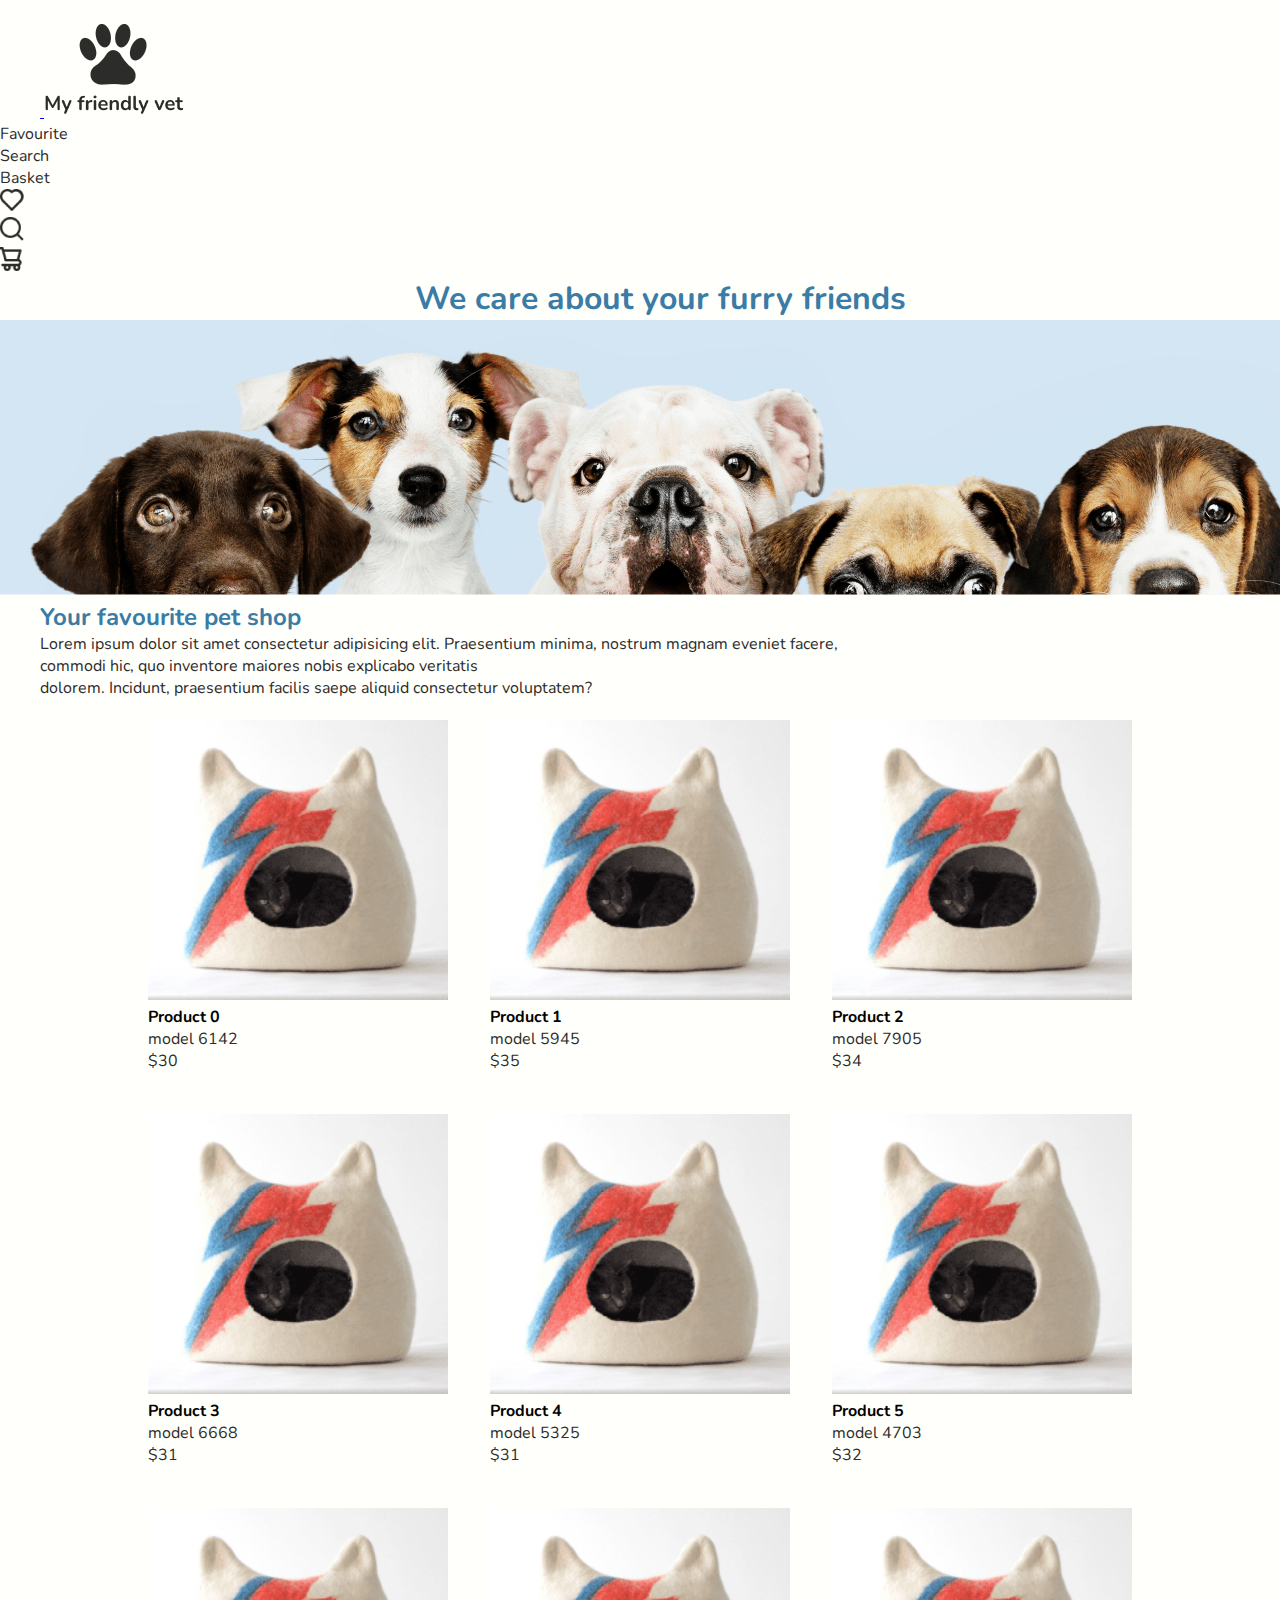
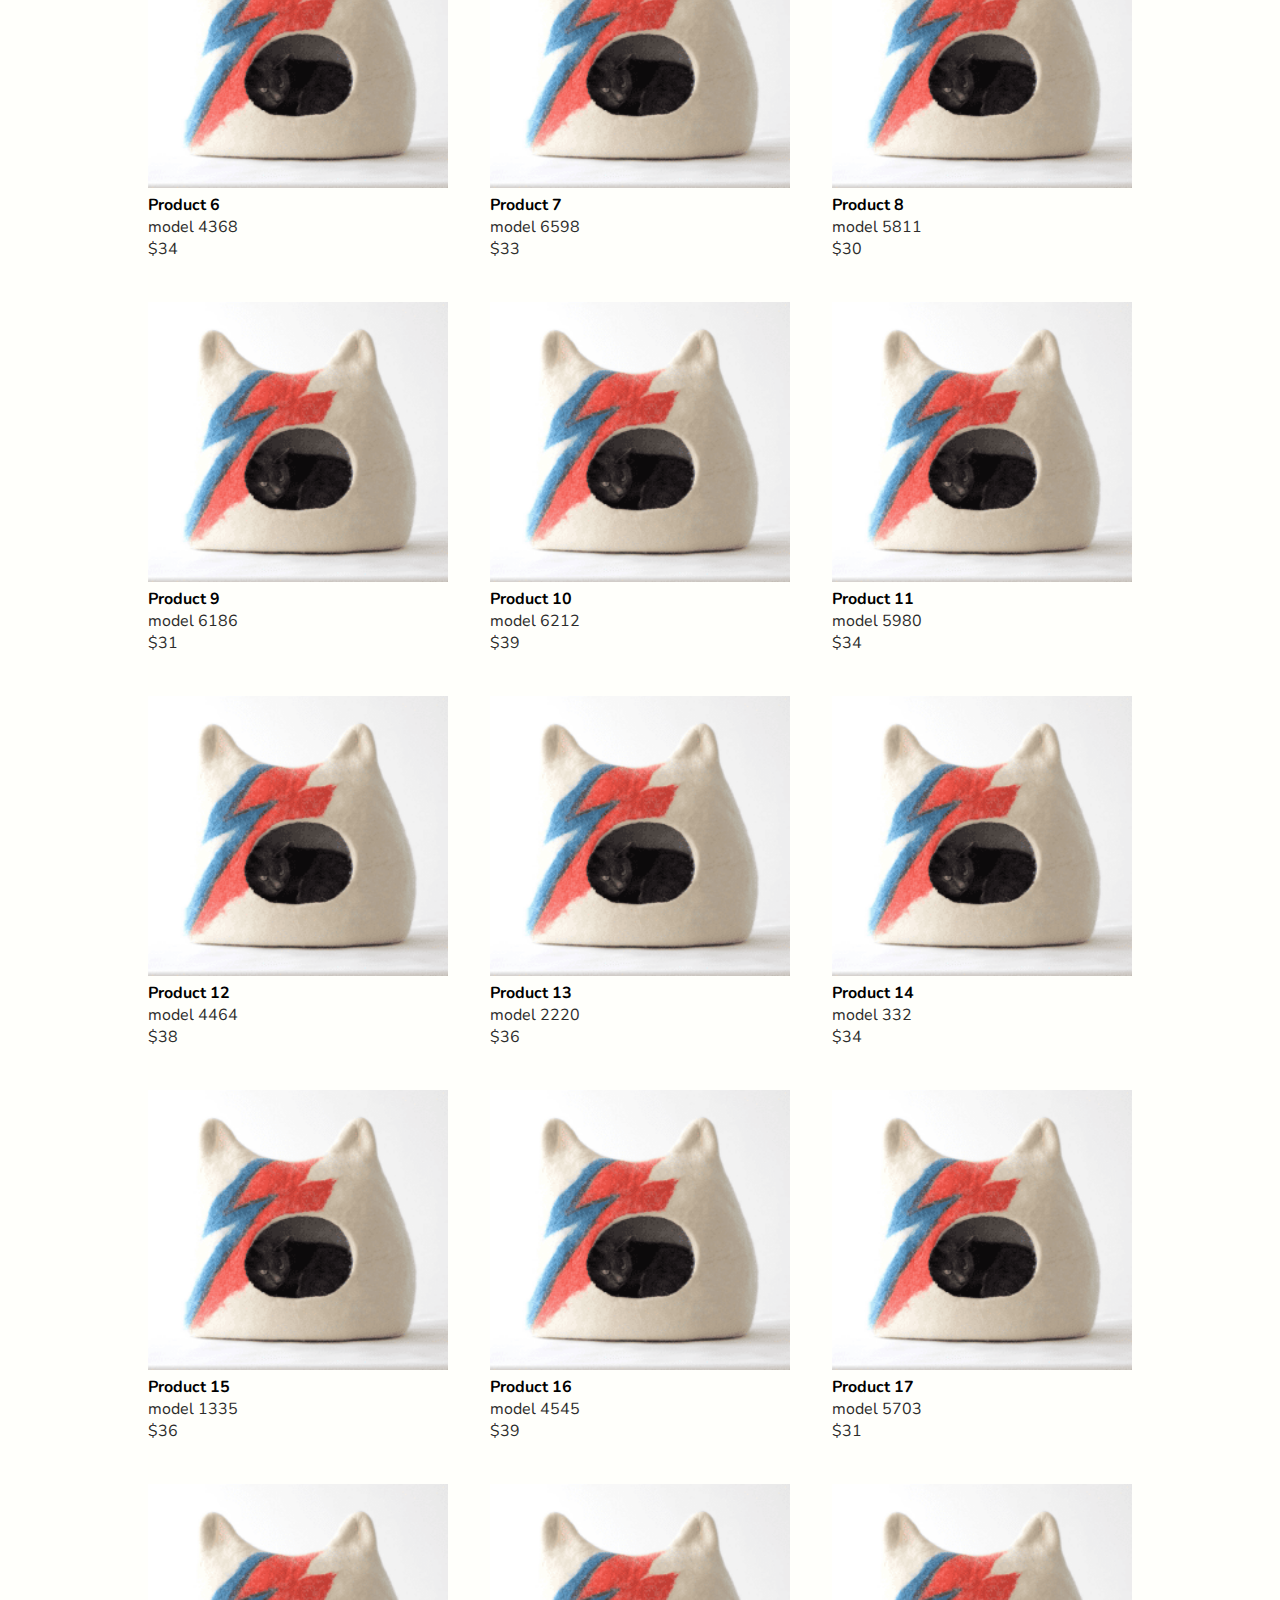
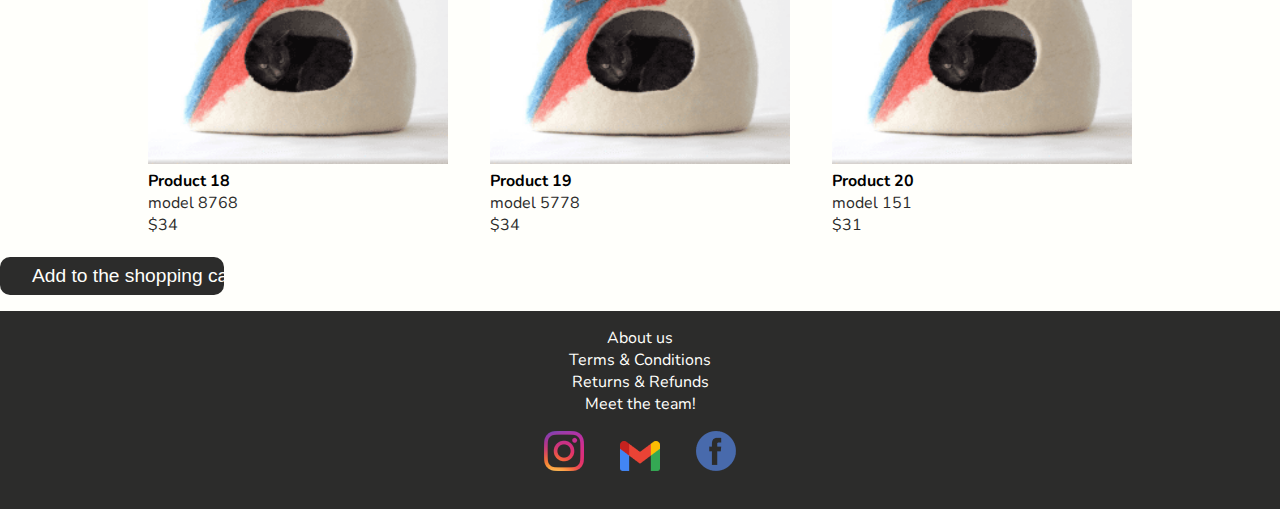
<file: index.html>
<!DOCTYPE html>
<html lang="en">
<head>
    <meta charset="UTF-8">
    <meta http-equiv="X-UA-Compatible" content="IE=edge">
    <meta name="viewport" content="width=device-width, initial-scale=1.0">
    <title>My friendly vet</title>
    <meta name="description" content ="My friendly pet offers pet accessories made taking into account your
    pet needs and wellbeing.">
    <link rel="shortcut icon" type="image/png" href="assets/favicon-pets.png">
    <link rel="preconnect" href="https://fonts.googleapis.com">
    <link rel="preconnect" href="https://fonts.gstatic.com" crossorigin>
    <link href="https://fonts.googleapis.com/css2?family=Nunito&family=Poppins:wght@400;500;600&display=swap" rel="stylesheet">
    <link rel="preconnect" href="https://fonts.gstatic.com" crossorigin>
    <link href="https://fonts.googleapis.com/css2?family=Asul:wght@700&family=Nunito&family=Poppins:wght@400;500;600&display=swap" rel="stylesheet">
    <link href="https://cdn.jsdelivr.net/npm/bootstrap@5.1.3/dist/css/bootstrap.min.css" rel="stylesheet" integrity="sha384-1BmE4kWBq78iYhFldvKuhfTAU6auU8tT94WrHftjDbrCEXSU1oBoqyl2QvZ6jIW3" crossorigin="anonymous"> 
    <link rel="stylesheet" href="style.css"> 
</head>
<body>
    <div class="container">
        <header class="d-flex flex-wrap justify-content-center py-3 mb-1">
        <a href="index.html" class="d-flex align-items-center mb-3 mb-md-0 me-md-auto text-dark text-decoration-none">
            <svg class="bi me-2" width="40" height="32"></svg>
            <span class="fs-4"><img src="assets/vet-logo.png" alt="vet--logo"></span>
        </a>
        <div class="navbar-nav">    
            <div class="container text-center">
                <div class="row row-cols-3">
                    <div class="col"><a class="nav-link" href="#">Favourite</a></div>
                    <div class="col"><a class="nav-link" href="#">Search</a></div>
                    <div class="col"><a class="nav-link" href="html/basket.html">Basket</a></div>
                    <div class="col"><a href="#"><img src="./assets/fav--icon.png" alt="fav-icon"></a></div>
                    <div class="col"><a href="#"><img src="./assets/search--icon.png" alt="search-icon"></a></div>
                    <div class="col"><a href="html/basket.html"><img href="html/basket.html" src="./assets/cart--icon.png" alt="cart-icon"></a></div>
                </div>
            </div>
        </div>
        </header>
    </div>
    <!--website banner-->
    <div class="card mb-3">
        <h1>We care about your furry friends</h1>
        <img src="assets/group-portrait-adorable-puppies.png" class="card-img-top" alt="banner--puppies">
    </div>
    <!--open website info-->
    <main>
        <div>
            <h2>Your favourite pet shop</h2>
            <p class="text"> Lorem ipsum dolor sit amet consectetur adipisicing elit. Praesentium minima, nostrum magnam eveniet facere, <br> 
                commodi hic, quo inventore maiores nobis explicabo veritatis <br>
                dolorem. Incidunt, praesentium facilis saepe aliquid consectetur voluptatem?</p>
        </div>
    <!--close website info-->
    <!--open products-->
    <div class="flex-container">
    </div>
    <form>
        <input type="hidden" name="data" class="product-data">
        <input id="add-shoppingcart" type="submit" value="Add to the shopping cart">
    </form>
    </main>
    <!--footer start--> 
    <footer class="main-footer">
        <a class ="navlink-fake" href="#">About us</a>
        <a class ="navlink-fake" href="#">Terms & Conditions</a>
        <a class ="navlink-fake" href="#" >Returns & Refunds</a>
        <a class ="navlink-fake" href="#" >Meet the team!</a>
        <p class="socialmedia"><img src="assets/socialmedia-1.png" alt="instagram"></p>
        <p class="socialmedia"><img src="assets/socialmedia-2.png" alt="gmail"></p>
        <p class="socialmedia"><img src="assets/facebook-icon.png" alt="facebook"></p>  
    <!--footer end--> 
    </footer>
    <script src="main.js"></script>
</body>
</html>
</file>
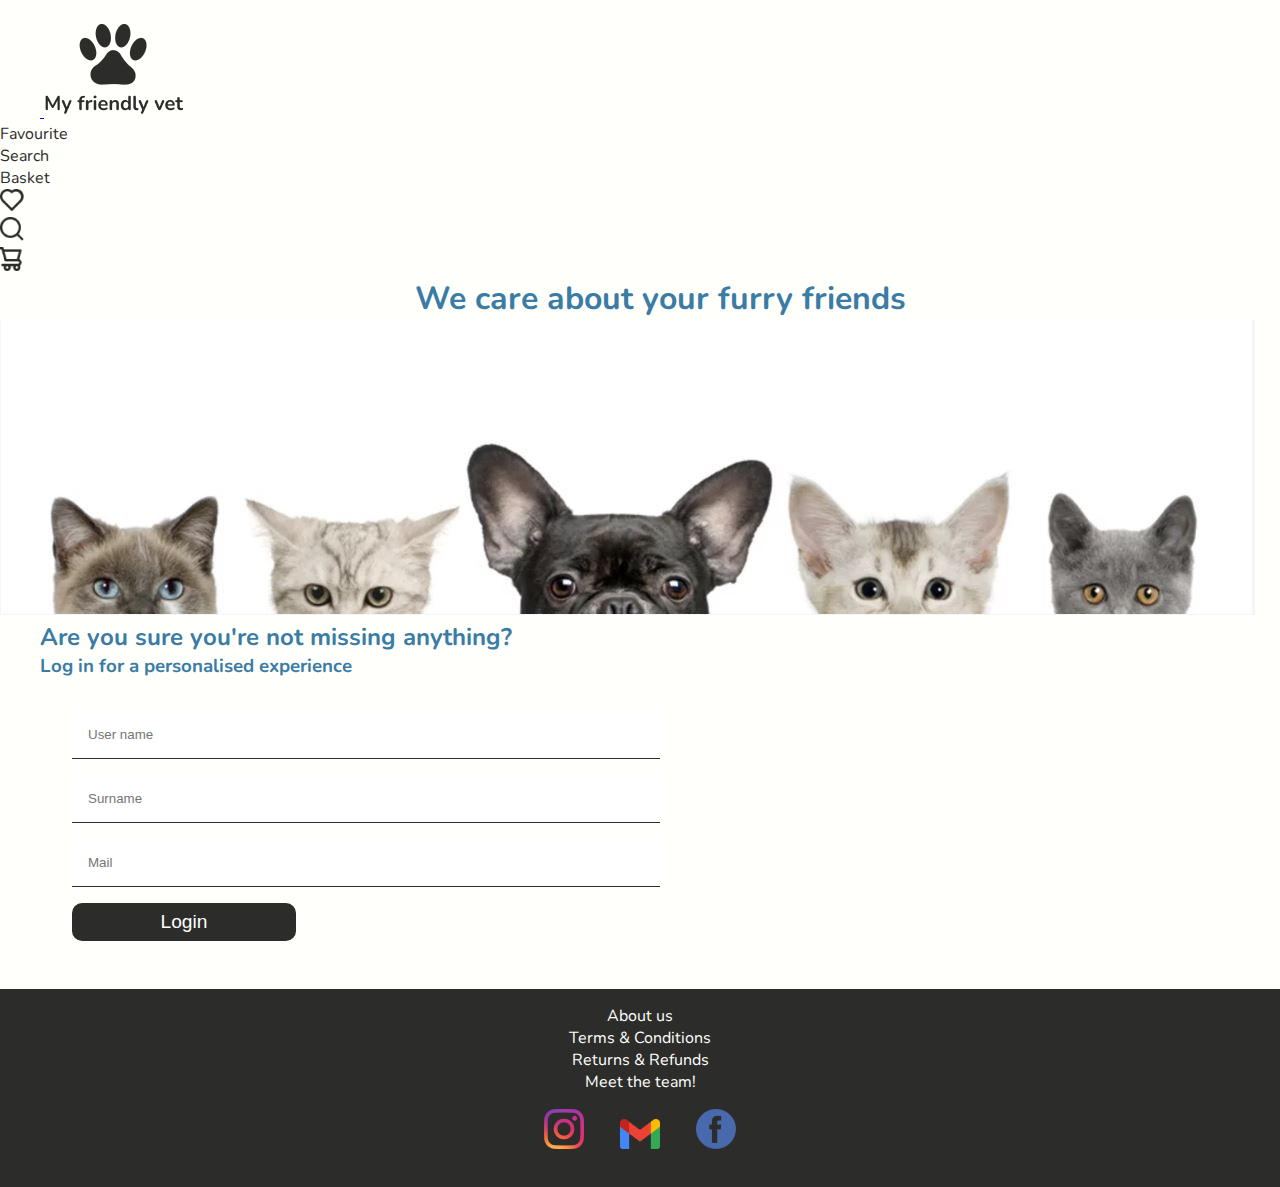
<file: basket.html>
<!DOCTYPE html>
<html lang="en">
    <head>
        <meta charset="UTF-8">
        <meta http-equiv="X-UA-Compatible" content="IE=edge">
        <meta name="viewport" content="width=device-width, initial-scale=1.0">
        <title>My friendly vet</title>
        <meta name="description" content ="My friendly pet offers pet accessories made taking into account your
        pet needs and wellbeing.">
        <link rel="shortcut icon" type="image/png" href="../assets/favicon-pets.png">
        <link rel="preconnect" href="https://fonts.googleapis.com">
        <link rel="preconnect" href="https://fonts.gstatic.com" crossorigin>
        <link href="https://fonts.googleapis.com/css2?family=Nunito&family=Poppins:wght@400;500;600&display=swap" rel="stylesheet">
        <link rel="preconnect" href="https://fonts.gstatic.com" crossorigin>
        <link href="https://fonts.googleapis.com/css2?family=Asul:wght@700&family=Nunito&family=Poppins:wght@400;500;600&display=swap" rel="stylesheet">
        <link href="https://cdn.jsdelivr.net/npm/bootstrap@5.1.3/dist/css/bootstrap.min.css" rel="stylesheet" integrity="sha384-1BmE4kWBq78iYhFldvKuhfTAU6auU8tT94WrHftjDbrCEXSU1oBoqyl2QvZ6jIW3" crossorigin="anonymous">
        <link rel="stylesheet" href="./style.css"> 
    </head>
<body>
    <div class="container">
        <header class="d-flex flex-wrap justify-content-center py-3 mb-1">
        <a href="index.html" class="d-flex align-items-center mb-3 mb-md-0 me-md-auto text-dark text-decoration-none">
            <svg class="bi me-2" width="40" height="32"></svg>
            <span class="fs-4"><img src="./assets/vet-logo.png" alt="vet--logo"></span>
        </a>
        <div class="navbar-nav">    
            <div class="container text-center">
                <div class="row row-cols-3">
                    <div class="col"><a class="nav-link" href="#">Favourite</a></div>
                    <div class="col"><a class="nav-link" href="#">Search</a></div>
                    <div class="col"><a class="nav-link" href="#">Basket</a></div>
                    <div class="col"><a href="#"><img src="./assets/fav--icon.png" alt="fav-icon"></a></div>
                    <div class="col"><a href="#"><img src="./assets/search--icon.png" alt="search-icon"></a></div>
                    <div class="col"><a href="#"><img href="#" src="./assets/cart--icon.png" alt="cart-icon"></a></div>
                </div>
            </div>
        </div>
        </header>
    </div>
    <main>
        <div class="card mb-3">
            <h1>We care about your furry friends</h1>
            <img src="./assets/banner--only--faces.JPG" class="card-img-top" alt="banner--puppies">
        </div>
        <div>
            <h2>Are you sure you're not missing anything?</h2>
        </div>
    </main>
    <div>
        <h3>Log in for a personalised experience</h3>
        <div>
            <form class="login--user" autocomplete="off">
                <input type="text" placeholder="User name" id="username">
                <input type="text" placeholder="Surname" id="surname">
                <input type="email" placeholder="Mail" id="email">
                <input type="submit" value ="Login" id="btn-send">
                <div class="result"></div>
            </form>
        </div>
    </div>

    <!--footer start--> 
    <footer class="main-footer">
        <a class ="navlink-fake" href="#">About us</a>
        <a class ="navlink-fake" href="#">Terms & Conditions</a>
        <a class ="navlink-fake" href="#" >Returns & Refunds</a>
        <a class ="navlink-fake" href="#" >Meet the team!</a>
        <p class="socialmedia"><img src="./assets/socialmedia-1.png" alt="instagram"></p>
        <p class="socialmedia"><img src="./assets/socialmedia-2.png" alt="gmail"></p>
        <p class="socialmedia"><img src="./assets/facebook-icon.png" alt="facebook"></p>  
    <!--footer end--> 
    </footer>
    <script src="main.js"></script>
</body>
</html>
</file>
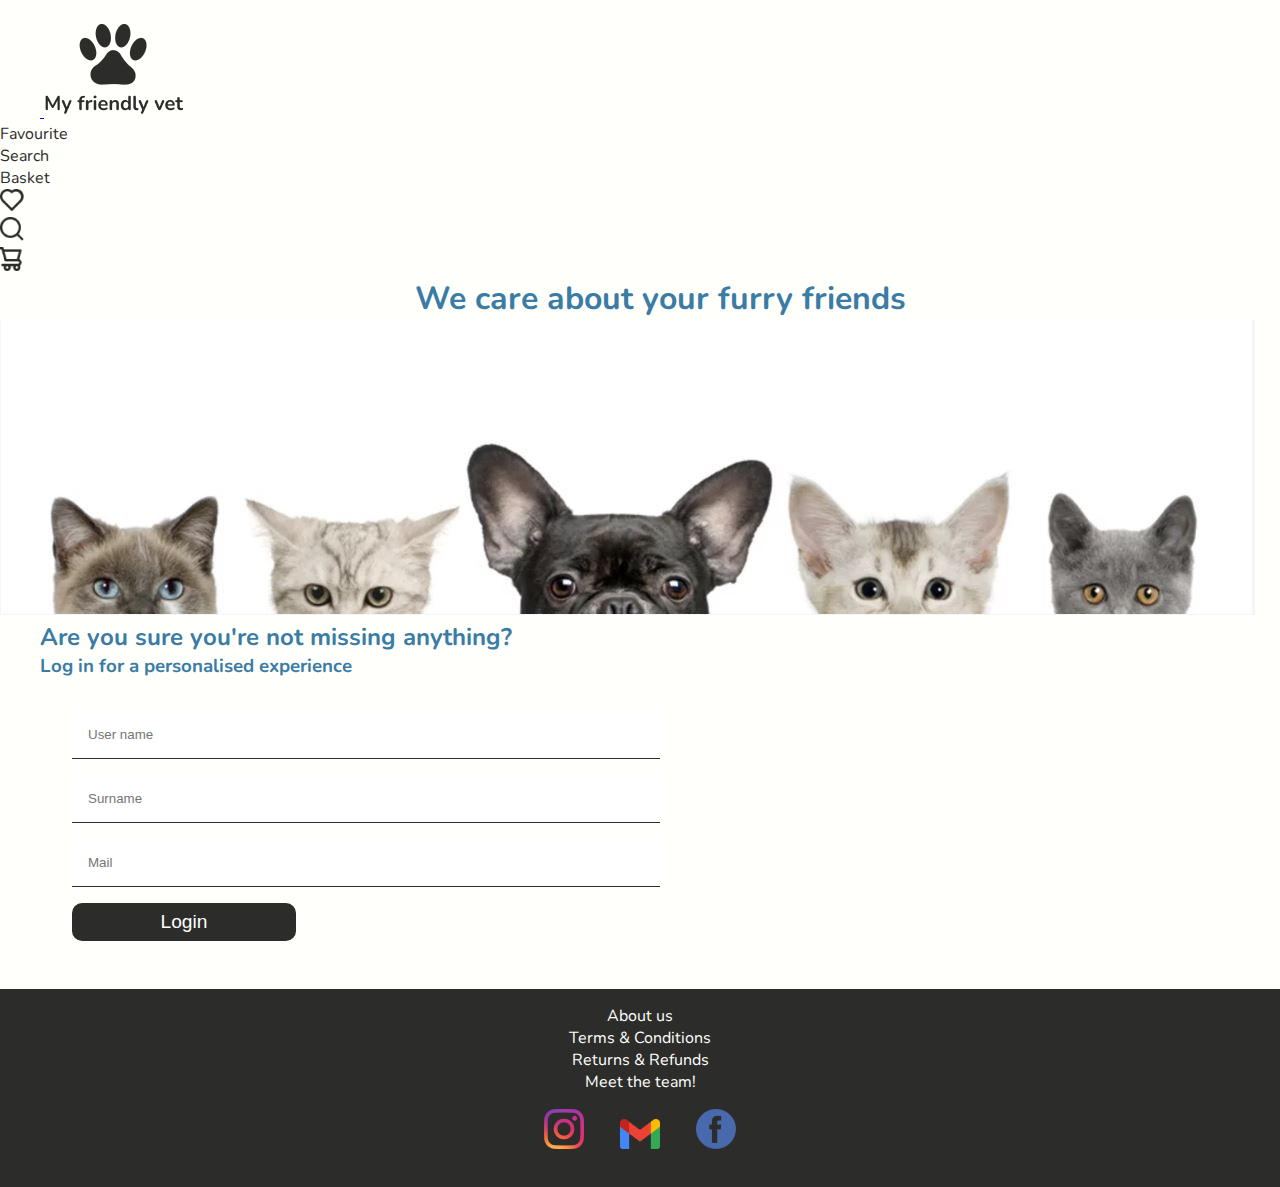
<file: html/basket.html>
<!DOCTYPE html>
<html lang="en">
    <head>
        <meta charset="UTF-8">
        <meta http-equiv="X-UA-Compatible" content="IE=edge">
        <meta name="viewport" content="width=device-width, initial-scale=1.0">
        <title>My friendly vet</title>
        <meta name="description" content ="My friendly pet offers pet accessories made taking into account your
        pet needs and wellbeing.">
        <link rel="shortcut icon" type="image/png" href="../assets/favicon-pets.png">
        <link rel="preconnect" href="https://fonts.googleapis.com">
        <link rel="preconnect" href="https://fonts.gstatic.com" crossorigin>
        <link href="https://fonts.googleapis.com/css2?family=Nunito&family=Poppins:wght@400;500;600&display=swap" rel="stylesheet">
        <link rel="preconnect" href="https://fonts.gstatic.com" crossorigin>
        <link href="https://fonts.googleapis.com/css2?family=Asul:wght@700&family=Nunito&family=Poppins:wght@400;500;600&display=swap" rel="stylesheet">
        <link href="https://cdn.jsdelivr.net/npm/bootstrap@5.1.3/dist/css/bootstrap.min.css" rel="stylesheet" integrity="sha384-1BmE4kWBq78iYhFldvKuhfTAU6auU8tT94WrHftjDbrCEXSU1oBoqyl2QvZ6jIW3" crossorigin="anonymous">
        <link rel="stylesheet" href="../style.css"> 
    </head>
<body>
    <div class="container">
        <header class="d-flex flex-wrap justify-content-center py-3 mb-1">
        <a href="../index.html" class="d-flex align-items-center mb-3 mb-md-0 me-md-auto text-dark text-decoration-none">
            <svg class="bi me-2" width="40" height="32"></svg>
            <span class="fs-4"><img src="../assets/vet-logo.png" alt="vet--logo"></span>
        </a>
        <div class="navbar-nav">    
            <div class="container text-center">
                <div class="row row-cols-3">
                    <div class="col"><a class="nav-link" href="#">Favourite</a></div>
                    <div class="col"><a class="nav-link" href="#">Search</a></div>
                    <div class="col"><a class="nav-link" href="#">Basket</a></div>
                    <div class="col"><a href="#"><img src="../assets/fav--icon.png" alt="fav-icon"></a></div>
                    <div class="col"><a href="#"><img src="../assets/search--icon.png" alt="search-icon"></a></div>
                    <div class="col"><a href="#"><img href="#" src="../assets/cart--icon.png" alt="cart-icon"></a></div>
                </div>
            </div>
        </div>
        </header>
    </div>
    <main>
        <div class="card mb-3">
            <h1>We care about your furry friends</h1>
            <img src="../assets/banner--only--faces.JPG" class="card-img-top" alt="banner--puppies">
        </div>
        <div>
            <h2>Are you sure you're not missing anything?</h2>
        </div>
    </main>
    <div>
        <h3>Log in for a personalised experience</h3>
        <div>
            <form class="login--user" autocomplete="off">
                <input type="text" placeholder="User name" id="username">
                <input type="text" placeholder="Surname" id="surname">
                <input type="email" placeholder="Mail" id="email">
                <input type="submit" value ="Login" id="btn-send">
                <div class="result"></div>
            </form>
        </div>
    </div>

    <!--footer start--> 
    <footer class="main-footer">
        <a class ="navlink-fake" href="#">About us</a>
        <a class ="navlink-fake" href="#">Terms & Conditions</a>
        <a class ="navlink-fake" href="#" >Returns & Refunds</a>
        <a class ="navlink-fake" href="#" >Meet the team!</a>
        <p class="socialmedia"><img src="../assets/socialmedia-1.png" alt="instagram"></p>
        <p class="socialmedia"><img src="../assets/socialmedia-2.png" alt="gmail"></p>
        <p class="socialmedia"><img src="../assets/facebook-icon.png" alt="facebook"></p>  
    <!--footer end--> 
    </footer>
    <script src="../basket.js"></script>
</body>
</html>
</file>
<file: style.css>
*{
    padding: 0;
    margin: 0;
    box-sizing: border-box;
}

body {
    background-color: #fffffb;
    font-family: "Nunito" ;
    display: flex;
    flex-direction: column;
    min-height: 100vh;
}

p{
    color:#2C2C2B;
}

footer{
    background-color: #2C2C2B;
    align-items: center;
    text-align: center;
    bottom: 0;
    margin-top: auto;
    padding: 1rem;
}

footer p{
    color: #fffffb;
    padding: 0rem;
}

.navlink-fake{
    display: flex;
    align-items: center;
    justify-content: center;
    text-decoration: none;
    color: #fffffb;
}

.nav-link{
    color: #2C2C2B;
    text-decoration: none;
} 

.socialmedia{
    display: inline-block;
    cursor: pointer;
    margin: 1rem;
}

h1, h2, h3{
    margin-left: 2.5rem;
    color: #3A7CA5;
}

h1{
    text-align: center;
} 

.item-name{
    display: inline-block;
    color:#3A7CA5
}

.price {
    display: inline-block;
    font-weight: bold;
    color:#2C2C2B;
    font-size: medium;
}

.text {
    margin-left: 2.5rem;
} 

.primary-dark, .primary-darkp {
    background-color: #2C2C2B;
    color: #fffffb;
    width: 10rem;
    height: 2.5rem;
    border-radius: 10px;
    display: flex;
    justify-content: center;
    align-items: center;
    margin-top: 2rem;
}
.primary-dark:hover, .primary-darkp:hover {
background-color: #fffffb;
color: #2C2C2B;
border: 3px solid #2C2C2B;
text-decoration: none;

}

.primary-darkp {
font-weight: normal;
text-decoration: none;
}
.primary-darkp:hover {
color: #2C2C2B;
} 

.flex-container {
    display: flex;
    flex-wrap: wrap;
    justify-content: center;
}

.product-img {
    width: 300px;
    height: 280px;
}

.flex-item{
    flex-wrap: wrap;
    margin: 20px;
    max-width: 320px;
    border: 0.05rem solid #fffffb;
    border-radius: 10px;

}

input[type="submit"]{
    background-color: #2C2C2B;
    text-align: center;
    color: #fffffb;
    border: none;
    padding: 0.5rem 2rem;
    border-radius: 10px;
    font-size: larger;
    width: 14rem
}

.login--user {
    text-align: left;
    margin-left: 2.5rem;
    padding: 2rem;
}

input {
    display: block;
    padding: 1rem;
    box-sizing: border-box;
    border: none;
    border-bottom: 1px solid #2C2C2B;  
    margin-bottom: 1rem;
    width: 50%
}
</file>
